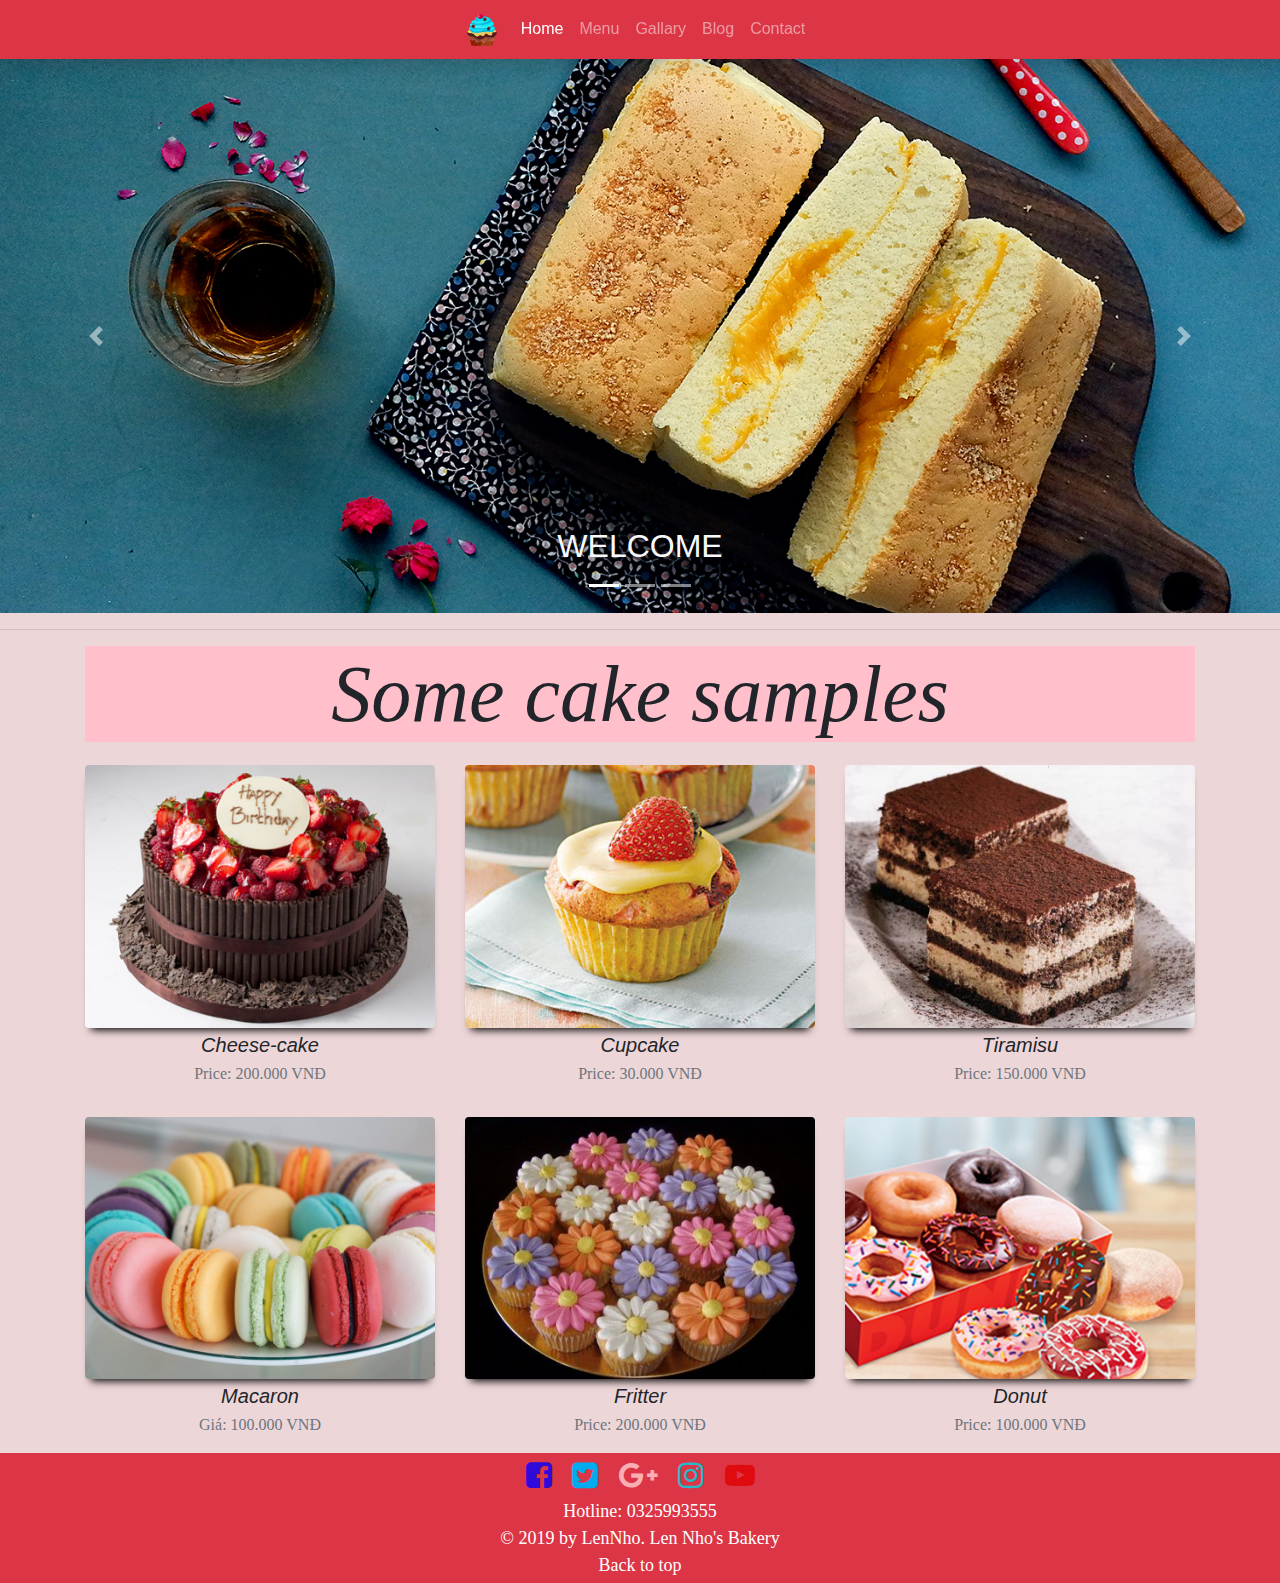
<file: index.html>
<!DOCTYPE html>
<html lang="en">

<head>
	<title>Home</title>
	<meta charset="utf-8">
	<meta name="viewport" content="width=device-width, initial-scale=1">
	<link rel="stylesheet" href="https://maxcdn.bootstrapcdn.com/bootstrap/4.3.1/css/bootstrap.min.css">
  <link rel="stylesheet" href="https://cdnjs.cloudflare.com/ajax/libs/font-awesome/4.7.0/css/font-awesome.min.css">
	<script src="https://ajax.googleapis.com/ajax/libs/jquery/3.3.1/jquery.min.js"></script>
	<script src="https://cdnjs.cloudflare.com/ajax/libs/popper.js/1.14.7/umd/popper.min.js"></script>
	<script src="https://maxcdn.bootstrapcdn.com/bootstrap/4.3.1/js/bootstrap.min.js"></script>
  <link rel="stylesheet" type="text/css" href="style.css">
	<link rel="stylesheet" href="C:\Users\Viet Trinh\Desktop\Demo_Doan">
</head>
<body>
	<!-- Navigation -->
      <nav class="navbar navbar-expand-sm bg-danger navbar-dark justify-content-center sticky-top shadow">
		  <a class="navbar-brand" href="index.html">
      <img src="img\Carousel\0.jpg" alt="logo" style="width: 30px"></a>
		  <ul class="navbar-nav">
			<button class="navbar-toggler" type="button" data-toggle="collapse" data-target="#collapsibleNavbar">
				<span class="navbar-toggler-icon"></span>
			</button>
			<div class="collapse navbar-collapse" id="collapsibleNavbar">
        <ul class="navbar-nav">
          <li class="nav-item active"><a class="nav-link" href="#">Home</a></li>
          <li class="nav-item"><a class="nav-link" href="menu.html">Menu</a></li>
          <li class="nav-item"><a class="nav-link" href="gallery.html">Gallary</a></li>
          <li class="nav-item"><a class="nav-link" href="blog.html">Blog</a></li>
          <li class="nav-item"><a class="nav-link" href="contact.html">Contact</a></li>
        </ul>
      </div>
	</nav>						
<!-- Carousel -->
	<div class="container-inner">
		<div id="demo" class="carousel slide" data-ride="carousel" class="row" style="margin-top:0px">
			<ul class="carousel-indicators">
				<li data-target="#demo" data-slide-to="0" class="active"></li>
				<li data-target="#demo" data-slide-to="1"></li>
				<li data-target="#demo" data-slide-to="2"></li>
			</ul>
			<div class="carousel-inner">
				<div class="carousel-item active">
					<img src="img\Carousel\1.jpg">
					<div class="carousel-caption">
						<h2 class="text-light">WELCOME</h2>
					</div>
				</div>
				<div class="carousel-item">
						<img src="img\Carousel\2.jpg">
						<div class="carousel-caption">
							<h2>Ice cream cookies</h2>
						</div>
					</div>
				<div class="carousel-item">
					<img src="img\Carousel\3.jpg">
					<div class="carousel-caption">
						<h2>Fritters</h2>
					</div>
				</div>
				<div class="carousel-item">
					<img src="img\Carousel\4.jpg">
					<div class="carousel-caption">
						<h2>Cupcake</h2>
					</div>
				</div>
				<div class="carousel-item">
						<img src="img\Carousel\5.jpg">
						<div class="carousel-caption">
							<h2>Macaron</h2>
						</div>
					</div>
			</div>
      <!-- Left and right controls -->
      <a class="carousel-control-prev" href="#demo" data-slide="prev">
        <span class="carousel-control-prev-icon"></span>
      </a>
      <a class="carousel-control-next" href="#demo" data-slide="next">
        <span class="carousel-control-next-icon"></span>
      </a>
    </div>
    </div>
  </div>
  <hr class="featurette-divider"> <!-- Dong ke ngang -->
			<!-- Portfolio Grid -->
    <div class="container container-portfolio">
      <div class="row">
        <div class="col-lg-12 text-center">
          <h2>Some cake samples</h2>
        </div>
      </div>
       <div class="row">
        <div class="col-md-4 col-sm-6 portfolio-item">
          <a href="img\Portfolio\01.jpg">          
            <img class="img-fluid rounded" src="img\Portfolio\01.jpg" alt="">
          </a>
          <div class="portfolio-caption">
            <h4>Cheese-cake</h4>
            <p class="text-muted">Price: 200.000 VNĐ</p>
          </div>
        </div>
        <div class="col-md-4 col-sm-6 portfolio-item"> 
            <a href="img\Portfolio\02.jpg">        
            <img class="img-fluid rounded" src="img\Portfolio\02.jpg" alt="">
            </a>
          <div class="portfolio-caption">
            <h4>Cupcake</h4>
            <p class="text-muted">Price: 30.000 VNĐ</p>
          </div>
        </div>
        <div class="col-md-4 col-sm-6 portfolio-item">
          <a href="img\Portfolio\03.jpg">        
            <img class="img-fluid rounded" src="img\Portfolio\03.jpg" alt="">
          </a>
          <div class="portfolio-caption">
            <h4>Tiramisu</h4>
            <p class="text-muted">Price: 150.000 VNĐ</p>
          </div>
        </div>
        <div class="col-md-4 col-sm-6 portfolio-item">
            <a href="img\Portfolio\04.jpg">      
            <img class="img-fluid rounded" src="img\Portfolio\04.jpg" alt="">
            </a>
          <div class="portfolio-caption">
            <h4>Macaron</h4>
            <p class="text-muted">Giá: 100.000 VNĐ</p>
          </div>
        </div>
        <div class="col-md-4 col-sm-6 portfolio-item">
            <a href="img\Portfolio\05.jpg">       
            <img class="img-fluid rounded" src="img\Portfolio\05.jpg" alt="">
            </a>
          <div class="portfolio-caption">
            <h4>Fritter</h4>
            <p class="text-muted">Price: 200.000 VNĐ</p>
          </div>
        </div>
        <div class="col-md-4 col-sm-6 portfolio-item">  
            <a href="img\Portfolio\06.jpg">         
            <img class="img-fluid rounded" src="img\Portfolio\06.jpg" alt="">
            </a>
          <div class="portfolio-caption">
            <h4>Donut</h4>
            <p class="text-muted">Price: 100.000 VNĐ</p>
          </div>
        </div>        
      </div>
    </div>			
	<footer>
        <div class="col-12 social padding">
              <a href="https://www.facebook.com/cao.trinh.5"><i class="fa fa-facebook-square"></i></a>
              <a href="https://twitter.com"><i class="fa fa-twitter-square"></i></a>
              <a href="https://www.google.com.vn"><i class="fa fa-google-plus"></i></a>
              <a href="https://www.instagram.com"><i class="fa fa-instagram"></i></a>
              <a href="https://www.youtube.com"><i class="fa fa-youtube-play"></i></a>
         </div>
        <p>
            Hotline: 0325993555<br />
            © 2019 by LenNho. Len Nho's Bakery<br />
            <a href="#" style="color: white">Back to top</a>
        </p>
        </div>
    </footer>
</body>

</html>
</file>
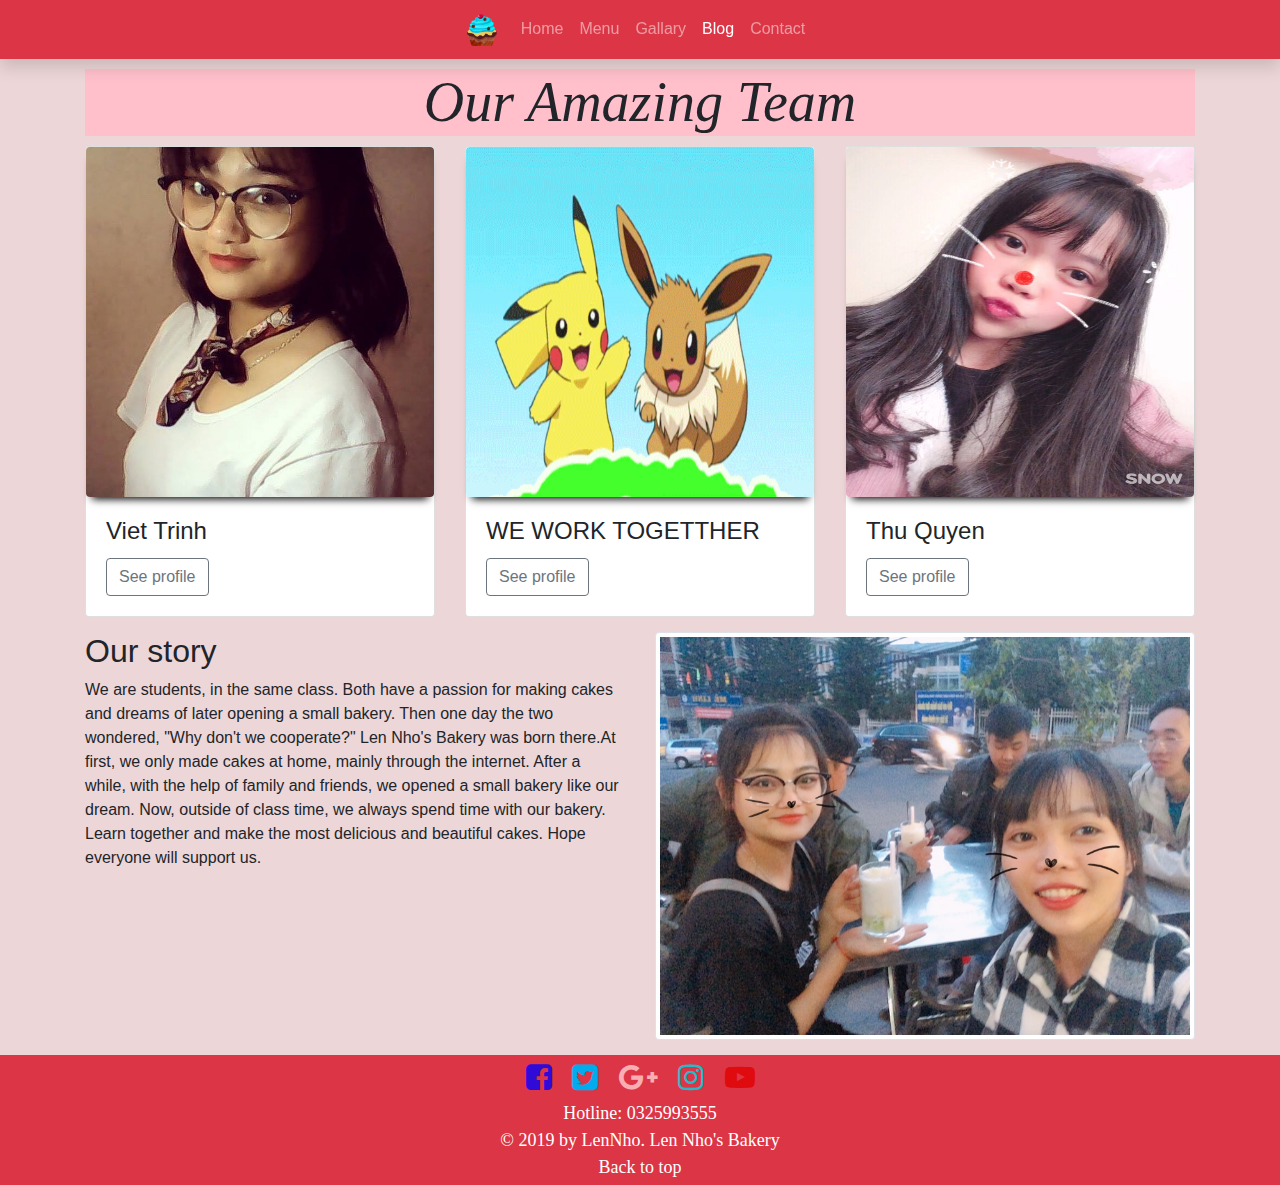
<file: blog.html>
<!DOCTYPE html>
<html lang="en">

<head>
    <title>Blog</title>
    <meta charset="utf-8">
    <meta name="viewport" content="width=device-width, initial-scale=1">
    <link rel="stylesheet" href="https://maxcdn.bootstrapcdn.com/bootstrap/4.3.1/css/bootstrap.min.css">
    <link rel="stylesheet" href="https://cdnjs.cloudflare.com/ajax/libs/font-awesome/4.7.0/css/font-awesome.min.css">
    <script src="https://ajax.googleapis.com/ajax/libs/jquery/3.3.1/jquery.min.js"></script>
    <script src="https://cdnjs.cloudflare.com/ajax/libs/popper.js/1.14.7/umd/popper.min.js"></script>
    <script src="https://maxcdn.bootstrapcdn.com/bootstrap/4.3.1/js/bootstrap.min.js"></script>

    <link rel="stylesheet" type="text/css" href="style.css">
    <link rel="stylesheet" type="text/css" href="blog.css">
    <link rel="stylesheet" href="C:\Users\Viet Trinh\Desktop\Demo_Doan">

</head>

<body>
    <!-- Navigation -->
      <nav class="navbar navbar-expand-sm bg-danger navbar-dark justify-content-center sticky-top shadow">
          <a class="navbar-brand" href="index.html">
      <img src="img\Carousel\0.jpg" alt="logo" style="width: 30px"></a>
          <ul class="navbar-nav">
            <button class="navbar-toggler" type="button" data-toggle="collapse" data-target="#collapsibleNavbar">
                <span class="navbar-toggler-icon"></span>
            </button>
            <div class="collapse navbar-collapse" id="collapsibleNavbar">
                <ul class="navbar-nav">
                    <li class="nav-item"><a class="nav-link" href="index.html">Home</a></li>
                    <li class="nav-item"><a class="nav-link" href="menu.html">Menu</a></li>
                    <li class="nav-item"><a class="nav-link" href="gallery.html">Gallary</a></li>
                    <li class="nav-item active"><a class="nav-link" href="#">Blog</a></li>
                    <li class="nav-item"><a class="nav-link" href="contact.html">Contact</a></li>
                </ul>
            </div>
    </nav>                      
    <div class="container container-blog">
      <div class="row text-center">
        <div class="col-12">
          <h1 class="display-4">Our Amazing Team</h1>
        </div>
      </div>
      <div class="row padding1">
          <div class="col-md-4 col-sm-12 portfolio-item "> 
            <div class="card" style="width:350px">
              <img class="card-img-top img-fluid rounded" src="img\Blog\1.jpg ">
              <div class="card-body">
                  <h4 class="card-title">Viet Trinh</h4>   
                  <a href="#" class="btn btn-outline-secondary" data-toggle="modal" data-target="#myModal">See profile</a> 
              </div>
            <div class="modal" id="myModal">
              <div class="modal-dialog">
                <div class="modal-content">
                  <div class="modal-header">
                    <h4 class="modal-title">Viet Trinh</h4>
                    <button type="button" class="close" data-dismiss="modal">&times;</button>
                  </div>
                  <div class="modal-body">
                    <img class=" img-fluid rounded img-thumbnail float-right" src="img\Blog\4.jpg">
                        </div>
                  <div class="modal-footer">
                    <p> - Full name: Cao Thi Viet Trinh <br>
                        - Date of birth: 03/06/1998 <br>
                        - Home town: Quang Binh <br>
                        - Zodiac : Gemini <br>
                        - Hobby : Travel <br>
                    </p>
                  </div>
                  </div>
                </div>
              </div>
            </div>
          </div>

          <div class="col-md-4 col-sm-12 portfolio-item "> 
            <div class="card" style="width:350px">
                <img class="card-img-top img-fluid rounded" src="img\Blog\giphy.gif ">
              <div class="card-body">
                <h4 class="card-title" >WE WORK TOGETTHER</h4>   
                <a href="#" class="btn btn-outline-secondary" data-toggle="modal" data-target="#myModal2">See profile</a> 
                </div>
                  <div class="modal" id="myModal2">
                    <div class="modal-dialog">
                      <div class="modal-content">
                        <div class="modal-header">
                          <h4 class="modal-title">Our store</h4>
                         <button type="button" class="close" data-dismiss="modal">&times;</button>
                        </div>
                      <div class="modal-body">
                          <img class=" img-fluid rounded img-thumbnail float-right" src="img\Blog\6.jpg">
                      </div>
                      </div>
                     </div>
                    </div>
                  </div>
                </div>
            
          <div class="col-md-4 col-sm-12 portfolio-item justify-content-center "> 
            <div class="card " style="width:350px">
              <img class="card-img-top img-fluid rounded .float-right" src="img\Blog\2.jpg">
                <div class="card-body">
                  <h4 class="card-title">Thu Quyen</h4>  
                  <a href="#" class="btn btn-outline-secondary" data-toggle="modal" data-target="#myModal1">See profile</a> 
                </div>
                  <div class="modal" id="myModal1">
                    <div class="modal-dialog">
                      <div class="modal-content">
                        <div class="modal-header">
                          <h4 class="modal-title">Thu Quyen</h4>
                         <button type="button" class="close" data-dismiss="modal">&times;</button>
                        </div>
                      <div class="modal-body">
                          <img class=" img-fluid rounded img-thumbnail float-right" src="img\Blog\5.jpg">
                      </div>
                      <div class="modal-footer">
                          <p> - Full name: Nguyen Thi Thu Quyen <br>
                              - Date of birth: 05/11/1998 <br>
                              - Home town: Da Lat<br>
                              - Zodiac : Scorpio <br>
                              - Hobby : Travel <br>
                          </p>
                        </div>
                        </div>
                     </div>
                    </div>
                </div>
            </div>
         </div>
         <div class="row padding2">
           <div class="col-md-12 col-lg-6">
              <h2 class="display-6">Our story</h2>
              <p> We are students, in the same class. Both have a passion for making cakes and dreams of later opening a small bakery. Then one day the two wondered, "Why don't we cooperate?" Len Nho's Bakery was born there.At first, we only made cakes at home, mainly through the internet. After a while, with the help of family and friends, we opened a small bakery like our dream. Now, outside of class time, we always spend time with our bakery. Learn together and make the most delicious and beautiful cakes. Hope everyone will support us.</p>
            </br>
            </div>
            <div class="col-lg-6">
              <img src="img\Blog\3.JPG" class="img-fluid img-thumbnail">
            </div>
          </div>
      </div>             
          
   <footer>
        <div class="col-12 social padding">
              <a href="https://www.facebook.com/cao.trinh.5"><i class="fa fa-facebook-square"></i></a>
              <a href="https://twitter.com"><i class="fa fa-twitter-square"></i></a>
              <a href="https://www.google.com.vn"><i class="fa fa-google-plus"></i></a>
              <a href="https://www.instagram.com"><i class="fa fa-instagram"></i></a>
              <a href="https://www.youtube.com"><i class="fa fa-youtube-play"></i></a>
         </div>
        <p>
            Hotline: 0325993555<br />
            © 2019 by LenNho. Len Nho's Bakery<br />
            <a href="#" style="color: white">Back to top</a>
        </p>
        </div>
    </footer>
</body>

</html>
</file>
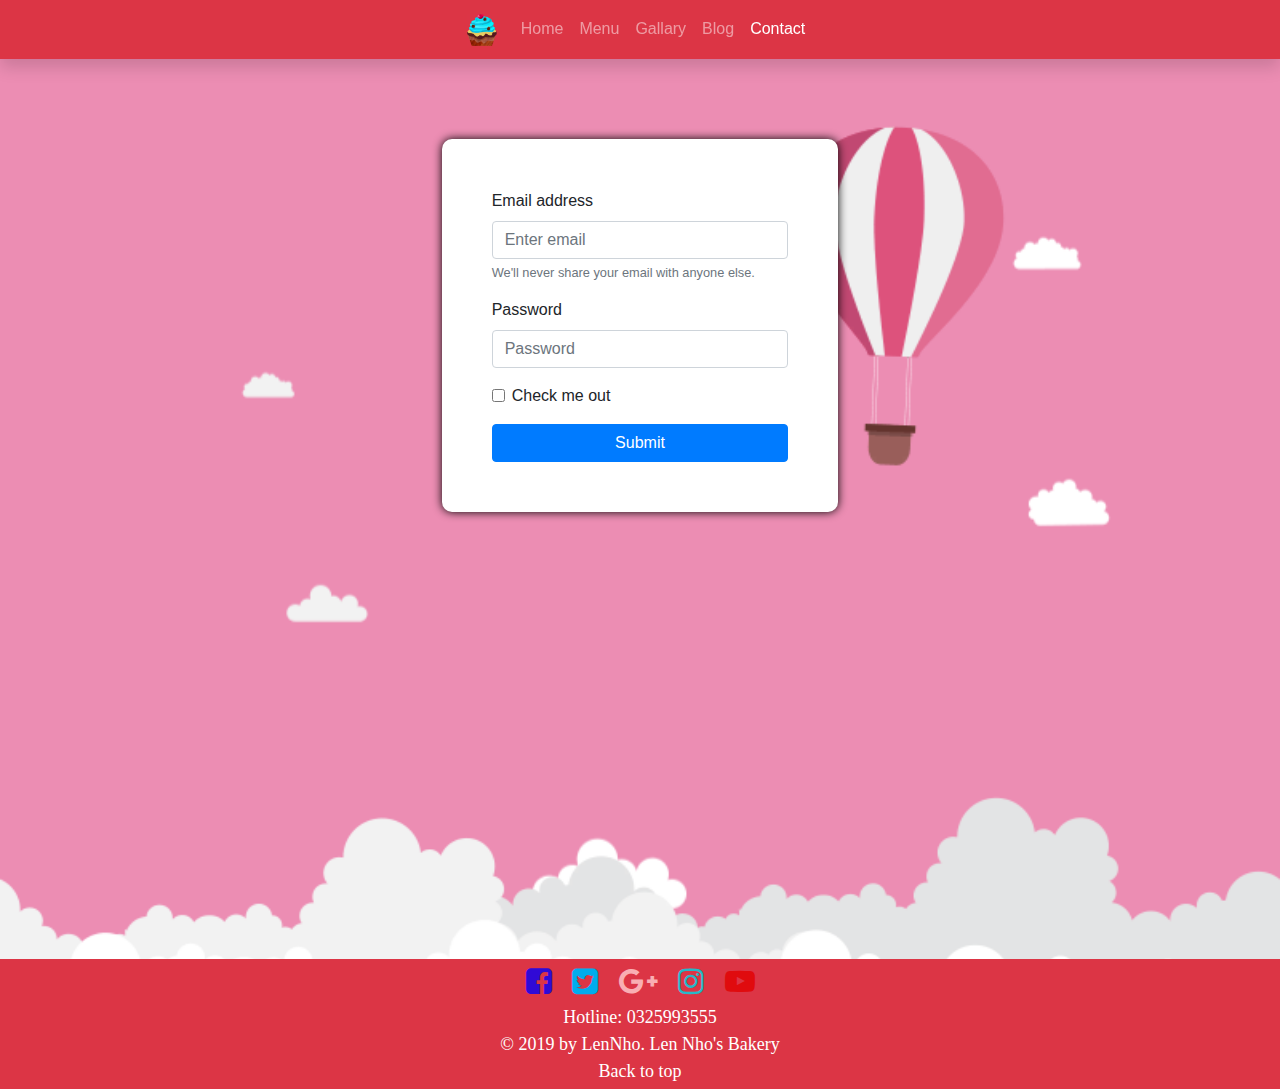
<file: contact.html>
<!DOCTYPE html>
<html lang="en">

<head>
  <title>Contact</title>
  <meta charset="utf-8">
  <meta name="viewport" content="width=device-width, initial-scale=1">
  <link rel="stylesheet" href="https://maxcdn.bootstrapcdn.com/bootstrap/4.3.1/css/bootstrap.min.css">
    <link rel="stylesheet" href="https://cdnjs.cloudflare.com/ajax/libs/font-awesome/4.7.0/css/font-awesome.min.css">
  <script src="https://ajax.googleapis.com/ajax/libs/jquery/3.3.1/jquery.min.js"></script>
  <script src="https://cdnjs.cloudflare.com/ajax/libs/popper.js/1.14.7/umd/popper.min.js"></script>
  <script src="https://maxcdn.bootstrapcdn.com/bootstrap/4.3.1/js/bootstrap.min.js"></script>
  <link rel="stylesheet" type="text/css" href="style.css">
    <link rel="stylesheet" type="text/css" href="contact.css">
  <link rel="stylesheet" href="C:\Users\Viet Trinh\Desktop\Demo_Doan">

</head>

<body >

<!-- Navigation -->
      <nav class="navbar navbar-expand-sm bg-danger navbar-dark justify-content-center sticky-top shadow">
      <a class="navbar-brand" href="index.html">
      <img src="img\Carousel\0.jpg" alt="logo" style="width: 30px"></a>
      <ul class="navbar-nav">
      <button class="navbar-toggler" type="button" data-toggle="collapse" data-target="#collapsibleNavbar">
        <span class="navbar-toggler-icon"></span>
      </button>
      <div class="collapse navbar-collapse" id="collapsibleNavbar">
                <ul class="navbar-nav">
                    <li class="nav-item"><a class="nav-link" href="index.html">Home</a></li>
                    <li class="nav-item"><a class="nav-link" href="menu.html">Menu</a></li>
                    <li class="nav-item"><a class="nav-link" href="gallery.html">Gallary</a></li>
                    <li class="nav-item"><a class="nav-link" href="blog.html">Blog</a></li>
                    <li class="nav-item active"><a class="nav-link" href="#">Contact</a></li>
                </ul>
            </div>
  </nav>
  <section class="container-fluid bg">
    <div class="row justify-content-center">
      <div class="col-12 col-sm-6 col-md-4">
        <form class="form-container">
           <div class="form-group">
              <label for="exampleInputEmail1">Email address</label>
              <input type="email" class="form-control" id="exampleInputEmail1" aria-describedby="emailHelp" placeholder="Enter email">
              <small id="emailHelp" class="form-text text-muted">We'll never share your email with anyone else.</small>
           </div>
          <div class="form-group">
             <label for="exampleInputPassword1">Password</label>
             <input type="password" class="form-control" id="exampleInputPassword1" placeholder="Password">
          </div>
             <div class="form-group form-check">
             <input type="checkbox" class="form-check-input" id="exampleCheck1">
             <label class="form-check-label" for="exampleCheck1">Check me out</label>
          </div>
            <button type="submit" class="btn btn-primary btn-block">Submit</button>
         </form>
      </div>
    </div>
    
  </section>
  


    
  <footer>
        <div class="col-12 social padding">
              <a href="https://www.facebook.com/cao.trinh.5"><i class="fa fa-facebook-square"></i></a>
              <a href="https://twitter.com"><i class="fa fa-twitter-square"></i></a>
              <a href="https://www.google.com.vn"><i class="fa fa-google-plus"></i></a>
              <a href="https://www.instagram.com"><i class="fa fa-instagram"></i></a>
              <a href="https://www.youtube.com"><i class="fa fa-youtube-play"></i></a>
         </div>
        <p>
           Hotline: 0325993555<br />
            © 2019 by LenNho. Len Nho's Bakery<br />
            <a href="#" style="color: white">Back to top</a>
        </p>
        </div>
    </footer>
</body>

</html>
</file>
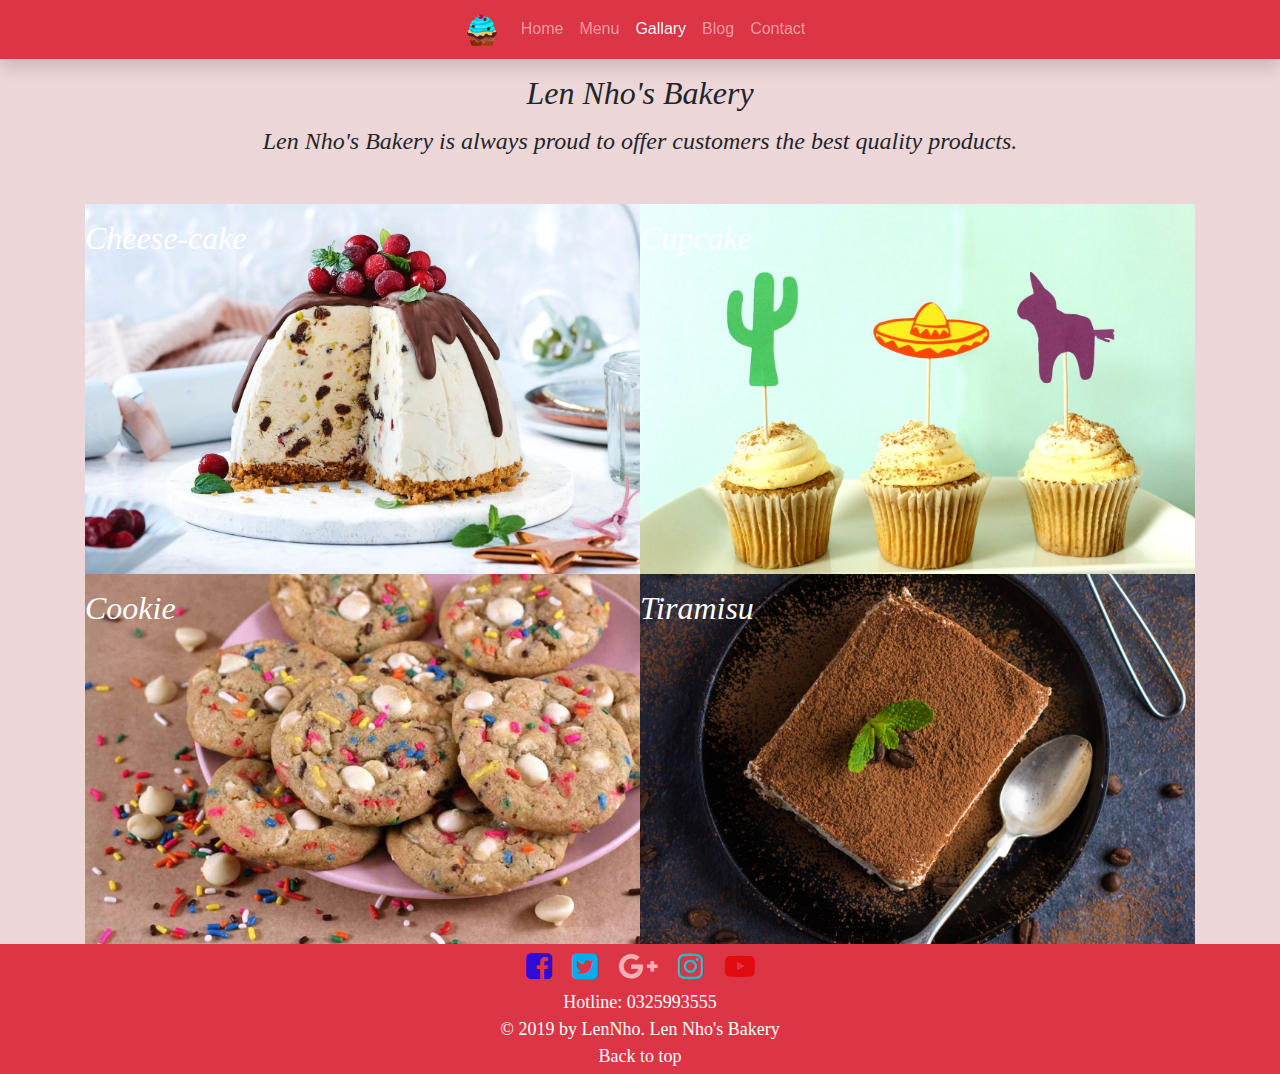
<file: gallery.html>
<!DOCTYPE html>
<html lang="en">

<head>
	<title>Gallery</title>
	<meta charset="utf-8">
	<meta name="viewport" content="width=device-width, initial-scale=1">
	<link rel="stylesheet" href="https://maxcdn.bootstrapcdn.com/bootstrap/4.3.1/css/bootstrap.min.css">
  <link rel="stylesheet" href="https://cdnjs.cloudflare.com/ajax/libs/font-awesome/4.7.0/css/font-awesome.min.css">
	<script src="https://ajax.googleapis.com/ajax/libs/jquery/3.3.1/jquery.min.js"></script>
	<script src="https://cdnjs.cloudflare.com/ajax/libs/popper.js/1.14.7/umd/popper.min.js"></script>
	<script src="https://maxcdn.bootstrapcdn.com/bootstrap/4.3.1/js/bootstrap.min.js"></script>
	<link rel="stylesheet" type="text/css" href="style.css">
	<link rel="stylesheet" type="text/css" href="gallery.css">
	<link rel="stylesheet" href="C:\Users\Viet Trinh\Desktop\Demo_Doan">

</head>

<body>
	<!-- Navigation -->
      <nav class="navbar navbar-expand-sm bg-danger navbar-dark justify-content-center sticky-top shadow">
		  <a class="navbar-brand" href="index.html">
      <img src="img\Carousel\0.jpg" alt="logo" style="width: 30px"></a>
		  <ul class="navbar-nav">
			<button class="navbar-toggler" type="button" data-toggle="collapse" data-target="#collapsibleNavbar">
				<span class="navbar-toggler-icon"></span>
			</button>
			<div class="collapse navbar-collapse" id="collapsibleNavbar">
                <ul class="navbar-nav">
                    <li class="nav-item"><a class="nav-link" href="index.html">Home</a></li>
                    <li class="nav-item"><a class="nav-link" href="menu.html">Menu</a></li>
                    <li class="nav-item active"><a class="nav-link" href="#">Gallary</a></li>
                    <li class="nav-item"><a class="nav-link" href="blog.html">Blog</a></li>
                    <li class="nav-item"><a class="nav-link" href="contact.html">Contact</a></li>
                </ul>
            </div>
	</nav>	
	<!-- Portfolio -->
  <section class="content-section" id="portfolio">
    <div class="container">
      <div class="content-section-heading text-center " >
        <h2 class="body-text mb-0">Len Nho's Bakery</h2>
        <h4 class="body-text mb-5"> 
                        Len Nho's Bakery is always proud to offer customers the best quality products.</h4>
      </div>
      <div class="row no-gutters">
        <div class="col-lg-6">         
          <a class="portfolio-item"  data-toggle="modal" data-target="#myModal1">
            <span class="caption">           
                <h2>Cheese-cake </h2>               
            </span>
            <img class="img-fluid" src="img\Gallery\1.jpg " data-toggle="modal" data-target="#myModal">
          </a>
          <div class="modal" id="myModal1">
            <div class="modal-dialog modal-xl">
              <div class="modal-content">
              <!-- Modal Header -->
              <div class="modal-header">
                <h4 class="modal-title">Cheese-cake Gallery</h4>
                <button type="button" class="close" data-dismiss="modal">&times;</button>
              </div>
              <!-- Modal body -->
              <div class="modal-body">
                <div class="row">
                  <div class="col-md-4 col-sm-6 portfolio-item">           
                   <img class="img-fluid rounded" src="img\Gallery1\01.jpg" alt="">
                    <div class="portfolio-caption">
                      <h4>Cheese-cake</h4>
                      <p class="text-muted">Price: 300.000 VNĐ</p>
                    </div>
                  </div>
                  <div class="col-md-4 col-sm-6 portfolio-item">           
                   <img class="img-fluid rounded" src="img\Gallery1\02.jpg" alt="">
                     <div class="portfolio-caption">
                      <h4>Cupcake</h4>
                      <p class="text-muted">Price: 30.000 VNĐ</p>
                     </div>
                  </div>
                  <div class="col-md-4 col-sm-6 portfolio-item">           
                    <img class="img-fluid rounded" src="img\Gallery1\03.jpg" alt="">
                      <div class="portfolio-caption">
                        <h4>Custard</h4>
                        <p class="text-muted">Price: 100.000 VNĐ</p>
                      </div>
                  </div>
                  <div class="col-md-4 col-sm-6 portfolio-item">           
                    <img class="img-fluid rounded" src="img\Gallery1\04.jpg" alt="">
                      <div class="portfolio-caption">
                        <h4>Plan</h4>
                        <p class="text-muted">Price: 20.000 VNĐ</p>
                      </div>
                  </div>
                   <div class="col-md-4 col-sm-6 portfolio-item">           
                    <img class="img-fluid rounded" src="img\Gallery1\05.jpg" alt="">
                      <div class="portfolio-caption">
                        <h4>Tiramisu</h4>
                        <p class="text-muted">Price: 90.000 VNĐ</p>
                      </div>
                   </div>
                   <div class="col-md-4 col-sm-6 portfolio-item">           
                     <img class="img-fluid rounded" src="img\Gallery1\06.jpg" alt="">
                      <div class="portfolio-caption">
                        <h4>Cookie</h4>
                          <p class="text-muted">Price: 100.000 VNĐ</p>
                      </div>
                    </div>        
                    <div class="col-md-4 col-sm-6 portfolio-item">           
                      <img class="img-fluid rounded" src="img\Gallery1\07.jpg" alt="">
                        <div class="portfolio-caption">
                          <h4>Tiramisu Matcha</h4>
                          <p class="text-muted">Price: 100.000 VNĐ</p>
                        </div>
                    </div>
                    <div class="col-md-4 col-sm-6 portfolio-item">           
                      <img class="img-fluid rounded" src="img\Gallery1\08.jpg" alt="">
                        <div class="portfolio-caption">
                          <h4>Cheese-cake</h4>
                              <p class="text-muted">Price: 300.000 VNĐ</p>
                        </div>
                    </div>
                  <div class="col-md-4 col-sm-6 portfolio-item">           
                    <img class="img-fluid rounded" src="img\Gallery1\09.jpg" alt="">
                      <div class="portfolio-caption">
                        <h4>Cheese-cake</h4>
                        <p class="text-muted">Price: 50.000 VNĐ</p>
                      </div>
                  </div>
                </div> 
              </div>
              <!-- Modal footer -->
              <div class="modal-footer">
                <button type="button" class="btn btn-danger" data-dismiss="modal">Close</button>
              </div>
            </div>
           </div>
          </div>
        </div>

        <div class="col-lg-6">           
          <a class="portfolio-item" data-toggle="modal" data-target="#myModa2">
            <span class="caption">              
                <h2>Cupcake</h2>                
            </span>
            <img class="img-fluid" src="img\Gallery\2.jpg" alt="">
          </a>
          <div class="modal" id="myModa2">
            <div class="modal-dialog modal-xl">
             <div class="modal-content">

      <!-- Modal Header -->
              <div class="modal-header">
                <h4 class="modal-title">Cupcake Gallery</h4>
                <button type="button" class="close" data-dismiss="modal">&times;</button>
              </div>

      <!-- Modal body -->
              <div class="modal-body">
                   <div class="row">
                  <div class="col-md-4 col-sm-6 portfolio-item">           
                   <img class="img-fluid rounded" src="img\Gallery2\01.jpg" alt="">
                    <div class="portfolio-caption">
                      <h4>Cheese-cake</h4>
                      <p class="text-muted">Price: 300.000 VNĐ</p>
                    </div>
                  </div>
                  <div class="col-md-4 col-sm-6 portfolio-item">           
                   <img class="img-fluid rounded" src="img\Gallery2\02.jpg" alt="">
                     <div class="portfolio-caption">
                      <h4>Cupcake</h4>
                      <p class="text-muted">Price: 30.000 VNĐ</p>
                     </div>
                  </div>
                  <div class="col-md-4 col-sm-6 portfolio-item">           
                    <img class="img-fluid rounded" src="img\Gallery2\03.jpg" alt="">
                      <div class="portfolio-caption">
                        <h4>Custard</h4>
                        <p class="text-muted">Price: 100.000 VNĐ</p>
                      </div>
                  </div>
                  <div class="col-md-4 col-sm-6 portfolio-item">           
                    <img class="img-fluid rounded" src="img\Gallery2\04.jpg" alt="">
                      <div class="portfolio-caption">
                        <h4>Plan</h4>
                        <p class="text-muted">Price: 20.000 VNĐ</p>
                      </div>
                  </div>
                   <div class="col-md-4 col-sm-6 portfolio-item">           
                    <img class="img-fluid rounded" src="img\Gallery2\05.jpg" alt="">
                      <div class="portfolio-caption">
                        <h4>Tiramisu</h4>
                        <p class="text-muted">Price: 90.000 VNĐ</p>
                      </div>
                   </div>
                   <div class="col-md-4 col-sm-6 portfolio-item">           
                     <img class="img-fluid rounded" src="img\Gallery2\06.jpg" alt="">
                      <div class="portfolio-caption">
                        <h4>Cookie</h4>
                          <p class="text-muted">Price: 100.000 VNĐ</p>
                      </div>
                    </div>        
                    <div class="col-md-4 col-sm-6 portfolio-item">           
                      <img class="img-fluid rounded" src="img\Gallery2\07.jpg" alt="">
                        <div class="portfolio-caption">
                          <h4>Tiramisu Matcha</h4>
                          <p class="text-muted">Price: 100.000 VNĐ</p>
                        </div>
                    </div>
                    <div class="col-md-4 col-sm-6 portfolio-item">           
                      <img class="img-fluid rounded" src="img\Gallery2\08.jpg" alt="">
                        <div class="portfolio-caption">
                          <h4>Cheese-cake</h4>
                              <p class="text-muted">Price: 300.000 VNĐ</p>
                        </div>
                    </div>
                  <div class="col-md-4 col-sm-6 portfolio-item">           
                    <img class="img-fluid rounded" src="img\Gallery2\09.jpg" alt="">
                      <div class="portfolio-caption">
                        <h4>Cheese-cake</h4>
                        <p class="text-muted">Price: 50.000 VNĐ</p>
                      </div>
                  </div>
                </div> 
              </div>

      <!-- Modal footer -->
              <div class="modal-footer">
                <button type="button" class="btn btn-danger" data-dismiss="modal">Close</button>
              </div>

              </div>
            </div>
          </div>
        </div>

        <div class="col-lg-6">
          <a class="portfolio-item" data-toggle="modal" data-target="#myModal3">
            <span class="caption">              
                <h2>Cookie</h2>                
            </span>
            <img class="img-fluid" src="img\Gallery\3.jpg" alt="">
          </a>
          <div class="modal" id="myModal3">
            <div class="modal-dialog modal-xl">
             <div class="modal-content">

      <!-- Modal Header -->
              <div class="modal-header">
                <h4 class="modal-title">Cookie Gallery</h4>
                <button type="button" class="close" data-dismiss="modal">&times;</button>
              </div>

      <!-- Modal body -->
              <div class="modal-body">
                   <div class="row">
                  <div class="col-md-4 col-sm-6 portfolio-item">           
                   <img class="img-fluid rounded" src="img\Gallery3\01.jpg" alt="">
                    <div class="portfolio-caption">
                      <h4>Cheese-cake</h4>
                      <p class="text-muted">Price: 300.000 VNĐ</p>
                    </div>
                  </div>
                  <div class="col-md-4 col-sm-6 portfolio-item">           
                   <img class="img-fluid rounded" src="img\Gallery3\02.jpg" alt="">
                     <div class="portfolio-caption">
                      <h4>Cupcake</h4>
                      <p class="text-muted">Price: 30.000 VNĐ</p>
                     </div>
                  </div>
                  <div class="col-md-4 col-sm-6 portfolio-item">           
                    <img class="img-fluid rounded" src="img\Gallery3\03.jpg" alt="">
                      <div class="portfolio-caption">
                        <h4>Custard</h4>
                        <p class="text-muted">Price: 100.000 VNĐ</p>
                      </div>
                  </div>
                  <div class="col-md-4 col-sm-6 portfolio-item">           
                    <img class="img-fluid rounded" src="img\Gallery3\04.jpg" alt="">
                      <div class="portfolio-caption">
                        <h4>Plan</h4>
                        <p class="text-muted">Price: 20.000 VNĐ</p>
                      </div>
                  </div>
                   <div class="col-md-4 col-sm-6 portfolio-item">           
                    <img class="img-fluid rounded" src="img\Gallery3\05.jpg" alt="">
                      <div class="portfolio-caption">
                        <h4>Tiramisu</h4>
                        <p class="text-muted">Price: 90.000 VNĐ</p>
                      </div>
                   </div>
                   <div class="col-md-4 col-sm-6 portfolio-item">           
                     <img class="img-fluid rounded" src="img\Gallery3\06.jpg" alt="">
                      <div class="portfolio-caption">
                        <h4>Cookie</h4>
                          <p class="text-muted">Price: 100.000 VNĐ</p>
                      </div>
                    </div>        
                    <div class="col-md-4 col-sm-6 portfolio-item">           
                      <img class="img-fluid rounded" src="img\Gallery3\07.jpg" alt="">
                        <div class="portfolio-caption">
                          <h4>Tiramisu Matcha</h4>
                          <p class="text-muted">Price: 100.000 VNĐ</p>
                        </div>
                    </div>
                    <div class="col-md-4 col-sm-6 portfolio-item">           
                      <img class="img-fluid rounded" src="img\Gallery3\08.jpg" alt="">
                        <div class="portfolio-caption">
                          <h4>Cheese-cake</h4>
                              <p class="text-muted">Price: 300.000 VNĐ</p>
                        </div>
                    </div>
                  <div class="col-md-4 col-sm-6 portfolio-item">           
                    <img class="img-fluid rounded" src="img\Gallery3\09.jpg" alt="">
                      <div class="portfolio-caption">
                        <h4>Cheese-cake</h4>
                        <p class="text-muted">Price: 50.000 VNĐ</p>
                      </div>
                  </div>
                </div> 
              </div>

      <!-- Modal footer -->
              <div class="modal-footer">
                <button type="button" class="btn btn-danger" data-dismiss="modal">Close</button>
              </div>

              </div>
            </div>
          </div>
        </div>

        <div class="col-lg-6">
          <a class="portfolio-item" data-toggle="modal" data-target="#myModal4">
            <span class="caption">              
                <h2>Tiramisu</h2>                
            </span>
            <img class="img-fluid" src="img\Gallery\4.jpg" alt="">
          </a>
          <div class="modal" id="myModal4">
            <div class="modal-dialog modal-xl">
             <div class="modal-content">

      <!-- Modal Header -->
              <div class="modal-header">
                <h4 class="modal-title">Cupcake Gallery</h4>
                <button type="button" class="close" data-dismiss="modal">&times;</button>
              </div>

      <!-- Modal body -->
              <div class="modal-body">
                   <div class="row">
                  <div class="col-md-4 col-sm-6 portfolio-item">           
                   <img class="img-fluid rounded" src="img\Gallery4\01.jpg" alt="">
                    <div class="portfolio-caption">
                      <h4>Cheese-cake</h4>
                      <p class="text-muted">Price: 300.000 VNĐ</p>
                    </div>
                  </div>
                  <div class="col-md-4 col-sm-6 portfolio-item">           
                   <img class="img-fluid rounded" src="img\Gallery4\02.jpg" alt="">
                     <div class="portfolio-caption">
                      <h4>Cupcake</h4>
                      <p class="text-muted">Price: 30.000 VNĐ</p>
                     </div>
                  </div>
                  <div class="col-md-4 col-sm-6 portfolio-item">           
                    <img class="img-fluid rounded" src="img\Gallery4\03.jpg" alt="">
                      <div class="portfolio-caption">
                        <h4>Custard</h4>
                        <p class="text-muted">Price: 100.000 VNĐ</p>
                      </div>
                  </div>
                  <div class="col-md-4 col-sm-6 portfolio-item">           
                    <img class="img-fluid rounded" src="img\Gallery4\04.jpg" alt="">
                      <div class="portfolio-caption">
                        <h4>Plan</h4>
                        <p class="text-muted">Price: 20.000 VNĐ</p>
                      </div>
                  </div>
                   <div class="col-md-4 col-sm-6 portfolio-item">           
                    <img class="img-fluid rounded" src="img\Gallery4\05.jpg" alt="">
                      <div class="portfolio-caption">
                        <h4>Tiramisu</h4>
                        <p class="text-muted">Price: 90.000 VNĐ</p>
                      </div>
                   </div>
                   <div class="col-md-4 col-sm-6 portfolio-item">           
                     <img class="img-fluid rounded" src="img\Gallery4\06.jpg" alt="">
                      <div class="portfolio-caption">
                        <h4>Cookie</h4>
                          <p class="text-muted">Price: 100.000 VNĐ</p>
                      </div>
                    </div>        
                    <div class="col-md-4 col-sm-6 portfolio-item">           
                      <img class="img-fluid rounded" src="img\Gallery4\07.jpg" alt="">
                        <div class="portfolio-caption">
                          <h4>Tiramisu Matcha</h4>
                          <p class="text-muted">Price: 100.000 VNĐ</p>
                        </div>
                    </div>
                    <div class="col-md-4 col-sm-6 portfolio-item">           
                      <img class="img-fluid rounded" src="img\Gallery4\08.jpg" alt="">
                        <div class="portfolio-caption">
                          <h4>Cheese-cake</h4>
                              <p class="text-muted">Price: 300.000 VNĐ</p>
                        </div>
                    </div>
                  <div class="col-md-4 col-sm-6 portfolio-item">           
                    <img class="img-fluid rounded" src="img\Gallery4\09.jpg" alt="">
                      <div class="portfolio-caption">
                        <h4>Cheese-cake</h4>
                        <p class="text-muted">Price: 50.000 VNĐ</p>
                      </div>
                  </div>
                </div> 
              </div>

      <!-- Modal footer -->
              <div class="modal-footer">
                <button type="button" class="btn btn-danger" data-dismiss="modal">Close</button>
              </div>

              </div>
            </div>
          </div>
        </div>

      </div>
    </div>
</section>	

<footer>
        <div class="col-12 social padding">
              <a href="https://www.facebook.com/cao.trinh.5"><i class="fa fa-facebook-square"></i></a>
              <a href="https://twitter.com"><i class="fa fa-twitter-square"></i></a>
              <a href="https://www.google.com.vn"><i class="fa fa-google-plus"></i></a>
              <a href="https://www.instagram.com"><i class="fa fa-instagram"></i></a>
              <a href="https://www.youtube.com"><i class="fa fa-youtube-play"></i></a>
         </div>
        <p>
            Hotline: 0325993555<br />
            © 2019 by LenNho. Len Nho's Bakery<br />
            <a href="#" style="color: white">Back to top</a>
        </p>
        </div>
    </footer>
</body>

</html>
</file>
<file: style.css>
body{
      font-family: 'Verdana' Arial Cambria, Cochin, Georgia, Times, 'Times New Roman', serif;
      background: rgba(220, 173, 177, 0.5)
     }

.navbar-nav{
    size: 30px;
}
.nav-link{
    size: 30px;
}
.nav-item{
    size: 30px;
}
.navbar li a:hover {
    color: white !important;
}
 .carousel-inner img {
            width: 100%;
            
}
.collapse{
      size: 30px;
}

.container-portfolio img{
    box-shadow: 0 8px 8px -6px black;
    margin-top: 15px;
}
.container-portfolio img:hover{
    box-shadow: none;
    transition: linear 0.3s;
}
.portfolio-caption h4{
    margin:5px;
    text-align: center;
    font-size: 20px;
    font-style: italic;

}
.portfolio-caption p{
    font-family: Arial Cambria;
    text-align: center;
    font-size: 16px;
}
.container-portfolio h2{
  font-family: Arial Cambria;
  font-style: italic;
  font-size: 30px;
  font-size: 5rem;
  background: pink;
}
.container-portfolio row{
  margin-bottom: 10px;
}

footer { 
  width: 100%;
  height: 130px;
  background: #dc3545;
  font-family: Arial Cambria;
  color: white;
  font-size:18px;
  text-align: center;  
}
.social a {
  font-size: 30px;
  padding: 8px;
}
.fa-facebook-square{
  color: #300AD6;
}
.fa-twitter-square{
  color: #00aced;
}
.fa-google-plus{
  color: #F9AEB3;
}
.fa-instagram{
  color: #26B9C9;
}
.fa-youtube-play{
  color:#E00B0E;
}
</file>
<file: blog.css>
.padding1 {
	width: auto;
}

.padding2 {
	margin-top: 15px;
	margin-bottom: 15px;
}

.row h1{
	background: pink;
	margin-top: 10px;
	margin-bottom: 10px;
	font-family: Arial Cambria;
    font-style: italic;

}
.card img{
	width: 350px;
	height: 350px;
	box-shadow: 0 8px 8px -6px black;
}

.card img:hover{
    box-shadow: none;
    transition: linear 0.3s;
}
.modal-body img{
	width: 500px;
	height: 300px;
}

.modal-footer p{
	text-align: justify;
	font-family: Arial Cambria;
	font-style: italic;
	font-weight: bold;
}
</file>
<file: contact.css>
.bg{
  background: url('img/Carousel/bg1.gif') no-repeat;
  width: 100%;
  height: 100vh;
  background-size: 100%;

}
.form-container{
  margin-top: 80px;
  margin-bottom: 50px;
  background: #fff;
  padding: 50px;
  border-radius: 10px;
  box-shadow: 0px 0px 10px 0px #000;
}

@media only screen and (max-width: 678px){
  .bg{
    background-size: 300%;
  }
}
</file>
<file: gallery.css>
.container h2,h4{
  margin-top: 15px;
  margin-bottom: 15px;
  font-family: Arial Cambria;
  font-style: italic;
}
.portfolio-item {
  display: block;
  position: relative;
  overflow: hidden;
  max-width: 530px;
  margin: auto auto 1rem;
  margin-bottom: 10px;
}
.portfolio-section{
    
  font-size: 30px;
  font-size: 5rem;
  background: pink;
}

.portfolio-item .caption {
 
  display: flex;
  height: 100%;
  width: 100%;
  position: absolute;
  top: 0;
  bottom: 0;
  z-index: 1;
  color: white;
}

.modal-body img{
  width: 400px;
  height: 300px;
}

.modal-header h4{
  font-family: Arial Cambria;
  font-weight: bold;

}

@media (min-width: 992px) {
  .portfolio-item {
    max-width: none;
    margin: 0;
  }
  .portfolio-item .caption {
    -webkit-transition: -webkit-clip-path 0.25s ease-out, background-color 0.7s;
    -webkit-clip-path: inset(0px);
    clip-path: inset(0px);
  }
  .portfolio-item img {
    -webkit-transition: -webkit-clip-path 0.25s ease-out;
    -webkit-clip-path: inset(-1px);
    clip-path: inset(-1px);
  }
  .portfolio-item:hover img {
    -webkit-clip-path: inset(2rem);
    clip-path: inset(2rem);
  }
  .portfolio-item:hover .caption {
    background-color: rgba(29, 128, 159, 0.9);
    -webkit-clip-path: inset(2rem);
    clip-path: inset(2rem);
  }
}
</file>
